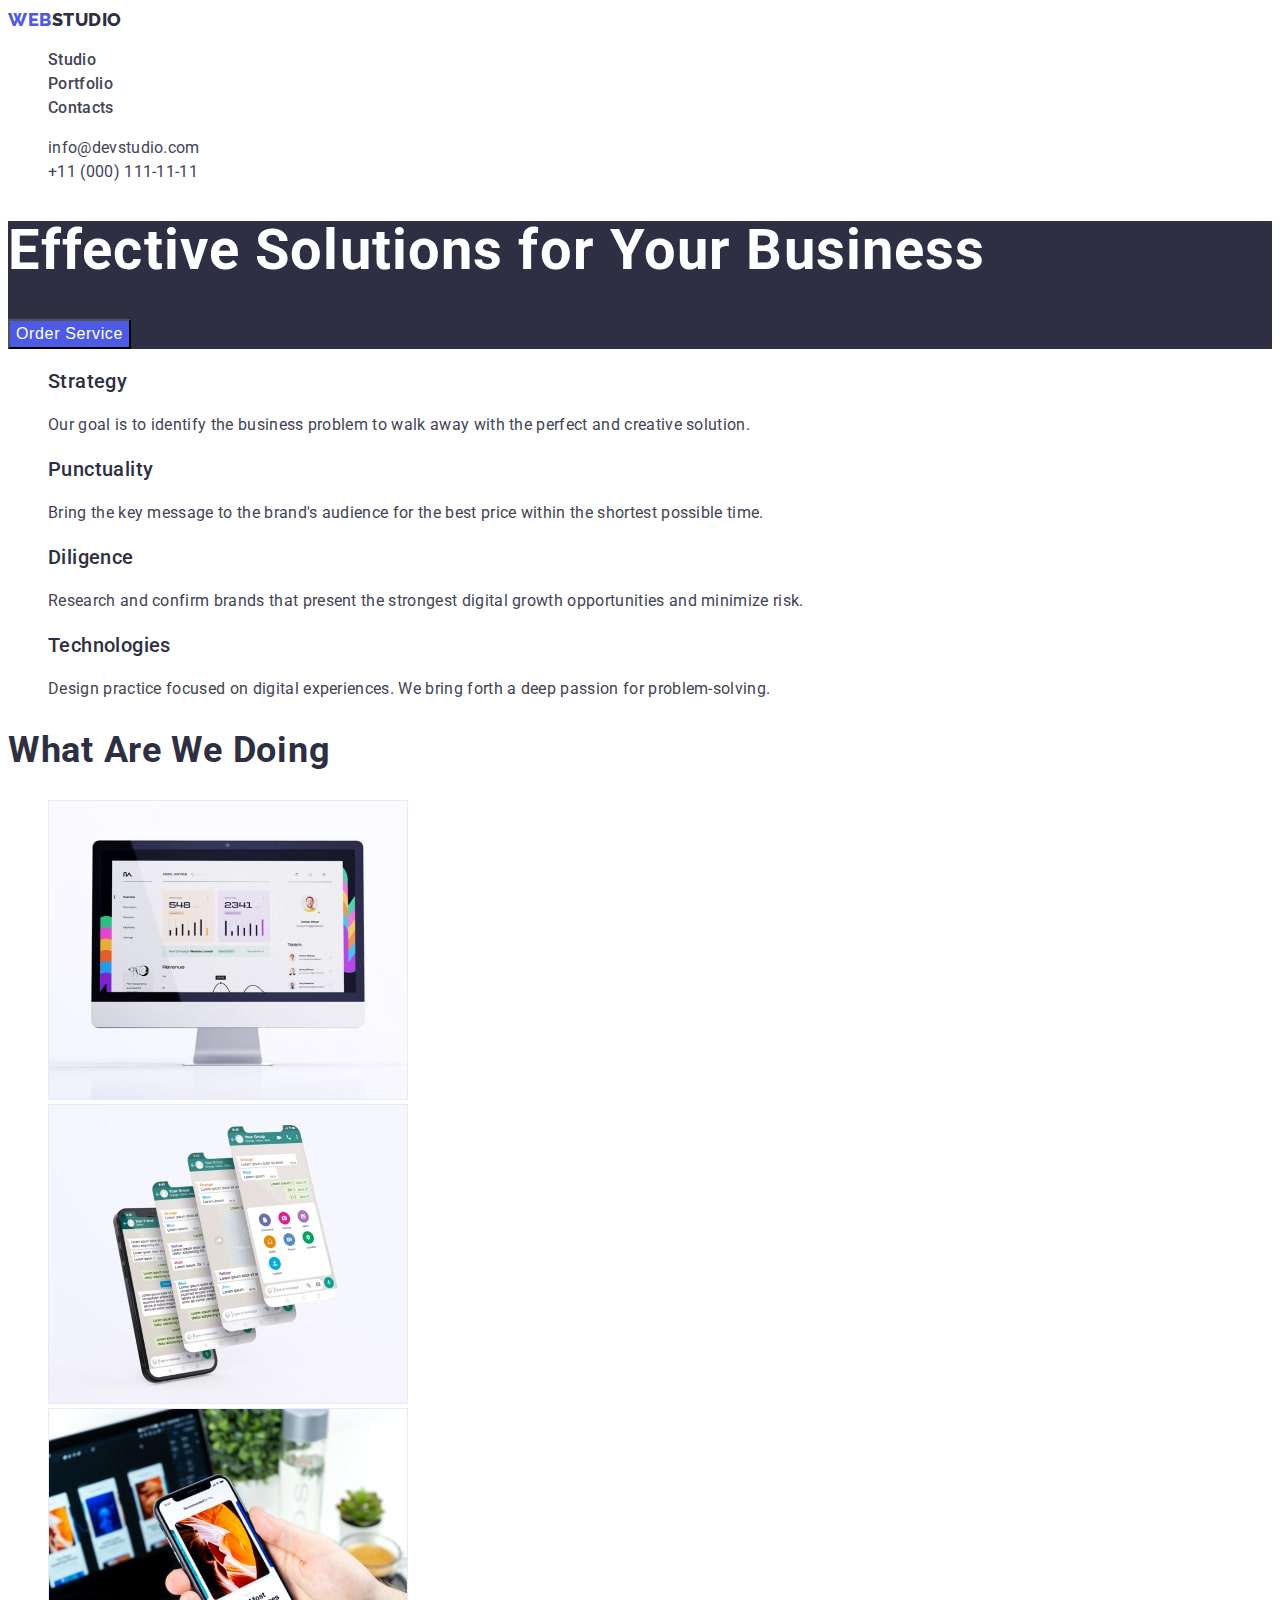
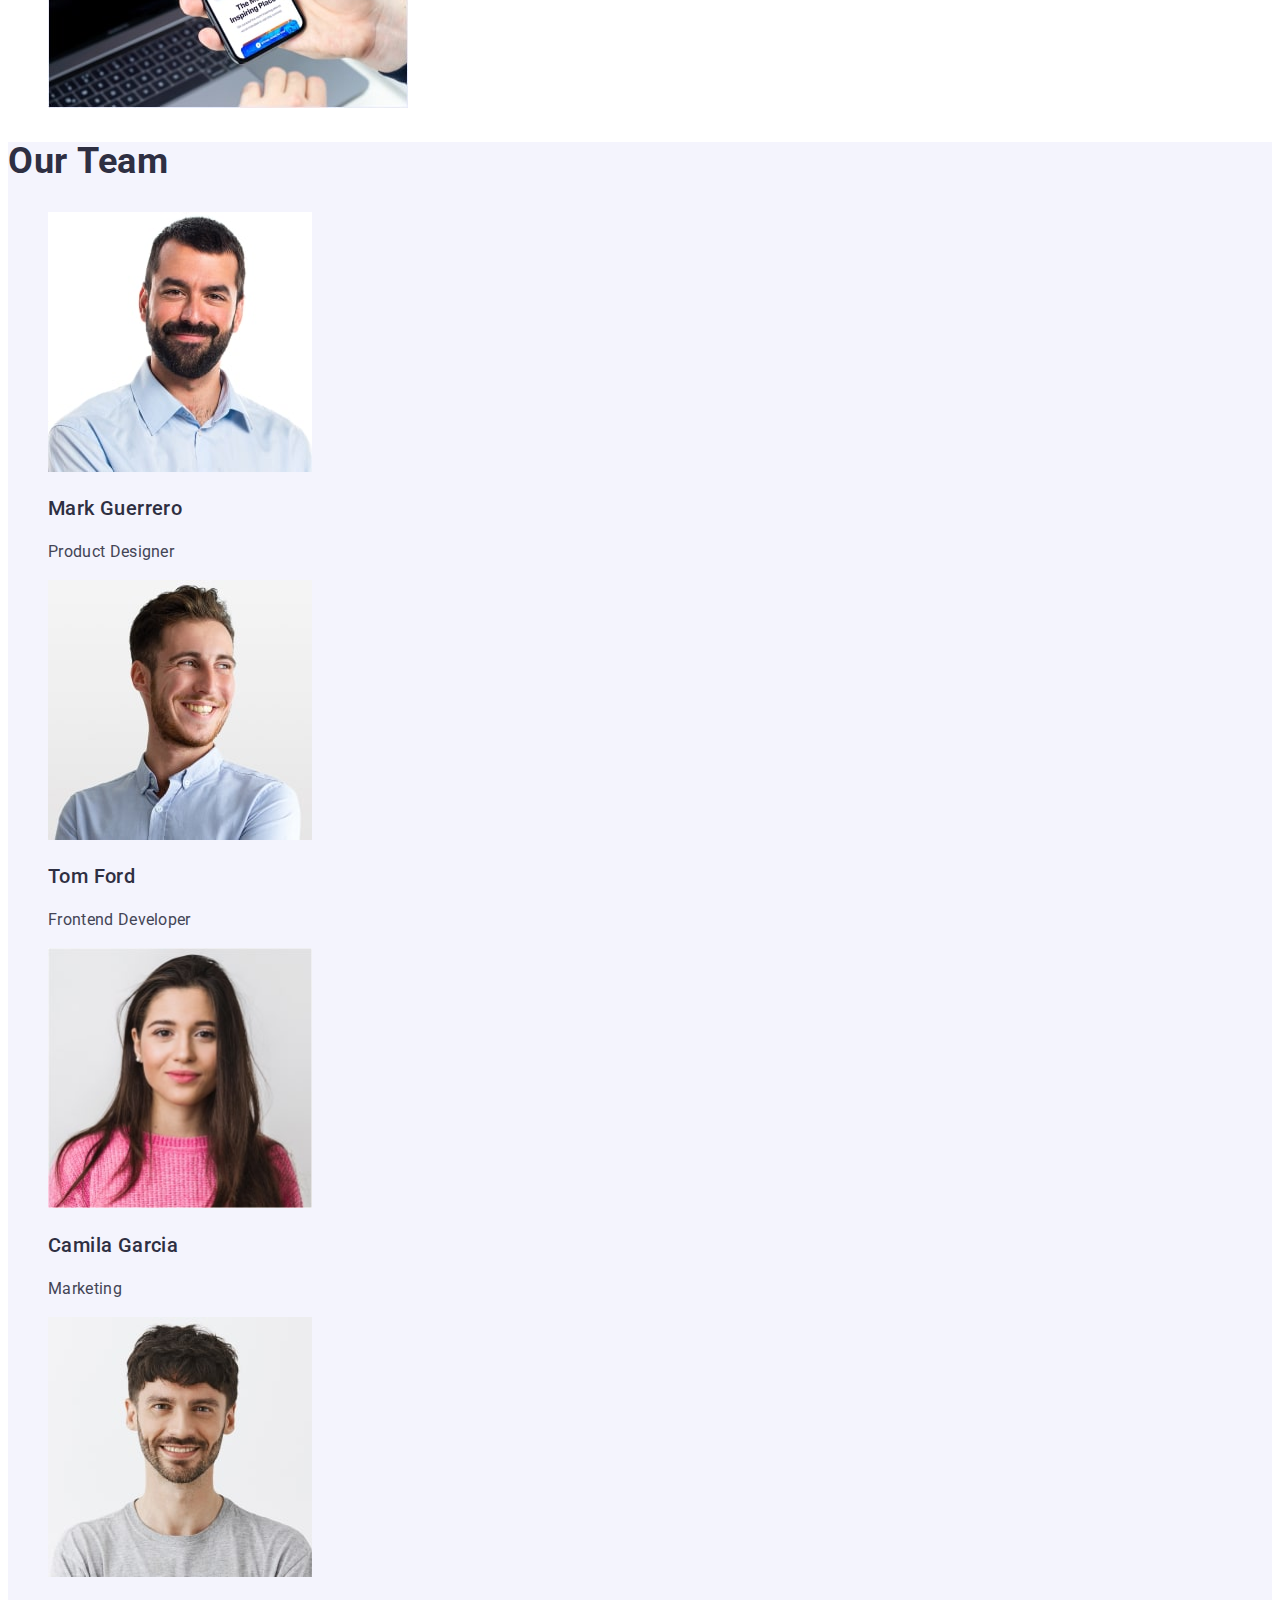
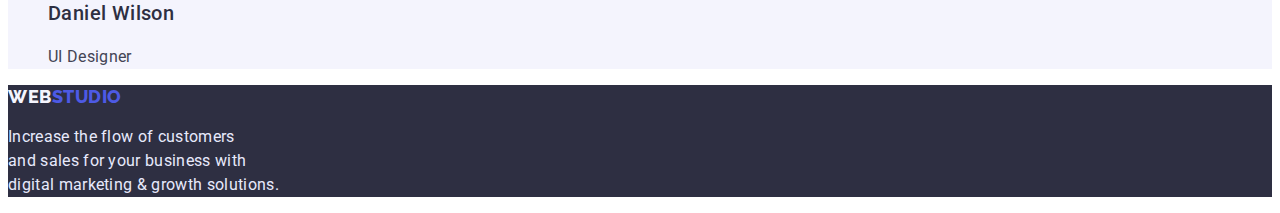
<file: index.html>
<!DOCTYPE html>
<html lang="en">
  <head>
    <meta charset="UTF-8" />
    <meta http-equiv="X-UA-Compatible" content="IE=edge" />
    <meta name="viewport" content="width=device-width, initial-scale=1.0" />
    <title>Document</title>
    <link rel="preconnect" href="https://fonts.googleapis.com" />
    <link rel="preconnect" href="https://fonts.gstatic.com" crossorigin />
    <link
      href="https://fonts.googleapis.com/css2?family=Raleway:wght@800&family=Roboto:wght@400;500;700;900&display=swap"
      rel="stylesheet"
    />
    <link rel="stylesheet" href="./css/styles.css" />
  </head>
  <body>
    <header class="page-header">
      <nav class="page-nav">
        <a href="./index.html" class="logo link"
          >Web<span class="logo-2">Studio</span></a
        >
        <ul class="menu list">
          <li class="menu-item">
            <a class="menu-link link" href="./index.html">Studio</a>
          </li>
          <li class="menu-item">
            <a class="menu-link link" href="./portfolio.html">Portfolio</a>
          </li>
          <li class="menu-item">
            <a class="menu-link link" href="">Contacts</a>
          </li>
        </ul>
      </nav>
      <address>
        <ul class="list">
          <li>
            <a class="mail link" href="mailto:info@devstudio.com"
              >info@devstudio.com</a
            >
          </li>
          <li>
            <a class="contact-phone-number link" href="tel:+110001111111"
              >+11 (000) 111-11-11</a
            >
          </li>
        </ul>
      </address>
    </header>
    <!--main-->
    <main>
      <!--hero-->
      <section class="hero">
        <h1 class="main-title">Effective Solutions for Your Business</h1>
        <button class="modal-button" type="button">Order Service</button>
      </section>

      <!--Section 1-->
      <section class="about">
        <h2 hidden class="visually-hidden">Adantages</h2>
        <ul class="about-list list">
          <li class="about-item">
            <h3 class="about-title">Strategy</h3>
            <p class="about-subtitle">
              Our goal is to identify the business problem to walk away with the
              perfect and creative solution.
            </p>
          </li>
          <li class="about-item">
            <h3 class="about-title">Punctuality</h3>
            <p class="about-subtitle">
              Bring the key message to the brand's audience for the best price
              within the shortest possible time.
            </p>
          </li>
          <li class="about-item">
            <h3 class="about-title">Diligence</h3>
            <p class="about-subtitle">
              Research and confirm brands that present the strongest digital
              growth opportunities and minimize risk.
            </p>
          </li>
          <li class="about-item">
            <h3 class="about-title">Technologies</h3>
            <p class="about-subtitle">
              Design practice focused on digital experiences. We bring forth a
              deep passion for problem-solving.
            </p>
          </li>
        </ul>
      </section>
      <!--Section 2-->
      <section class="section-2">
        <h2 class="section-title">What are we doing</h2>
        <ul class="list">
          <li>
            <img
              src="./images/Hug-min.jpg"
              width="360"
              height="300"
              alt="sistes on pc"
            />
          </li>
          <li>
            <img
              src="./images/Hug2-min.jpg"
              width="360"
              height="300"
              alt="mobile applications"
            />
          </li>
          <li>
            <img
              src="./images/Hug3-min.jpg"
              width="360"
              height="300"
              alt="sistes on mobile"
            />
          </li>
        </ul>
      </section>
      <!--Team-->
      <section class="team">
        <h2 class="team-title">Our Team</h2>
        <ul class="team-list list">
          <li class="team-item">
            <img
              src="./images/img1-min.jpg"
              alt="employee"
              width="264"
              height="260"
            />
            <h3 class="team-item-title">Mark Guerrero</h3>
            <p class="team-item-text">Product Designer</p>
          </li>
          <li class="team-item">
            <img
              src="./images/img2-min.jpg"
              alt="employee"
              width="264"
              height="260"
            />
            <h3 class="team-item-title">Tom Ford</h3>
            <p class="team-item-text">Frontend Developer</p>
          </li>
          <li class="team-item">
            <img
              src="./images/img3-min.jpg"
              alt="employee"
              width="264"
              height="260"
            />
            <h3 class="team-item-title">Camila Garcia</h3>
            <p class="team-item-text">Marketing</p>
          </li>
          <li class="team-item">
            <img
              src="./images/img4-min.jpg"
              alt="employee"
              width="264"
              height="260"
            />
            <h3 class="team-item-title">Daniel Wilson</h3>
            <p class="team-item-text">UI Designer</p>
          </li>
        </ul>
      </section>
    </main>

    <footer class="footer">
      <a href="./index.html" class="logo2 link"
        >Web<span class="logo-footer">Studio</span></a
      >
      <p class="footer-text">
        Increase the flow of customers<br />
        and sales for your business with<br />
        digital marketing & growth solutions.
      </p>
    </footer>
  </body>
</html>
</file>
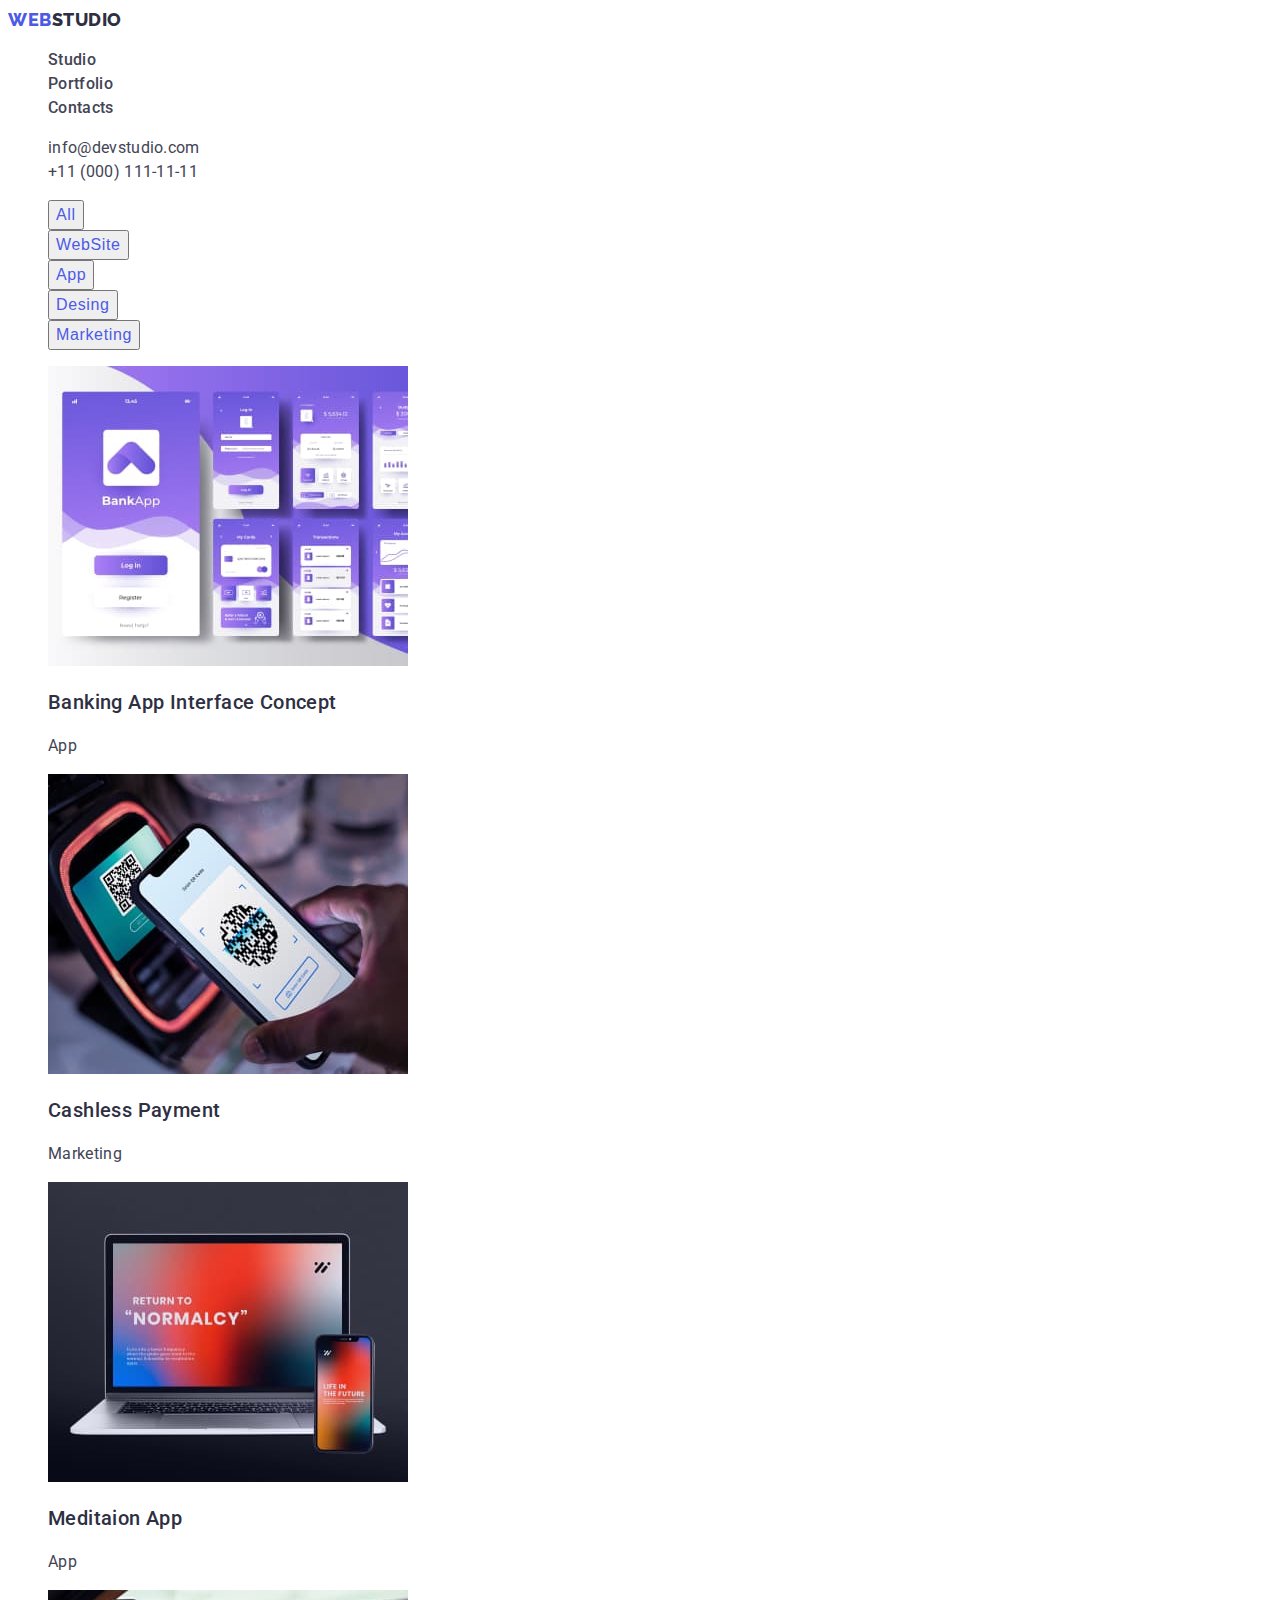
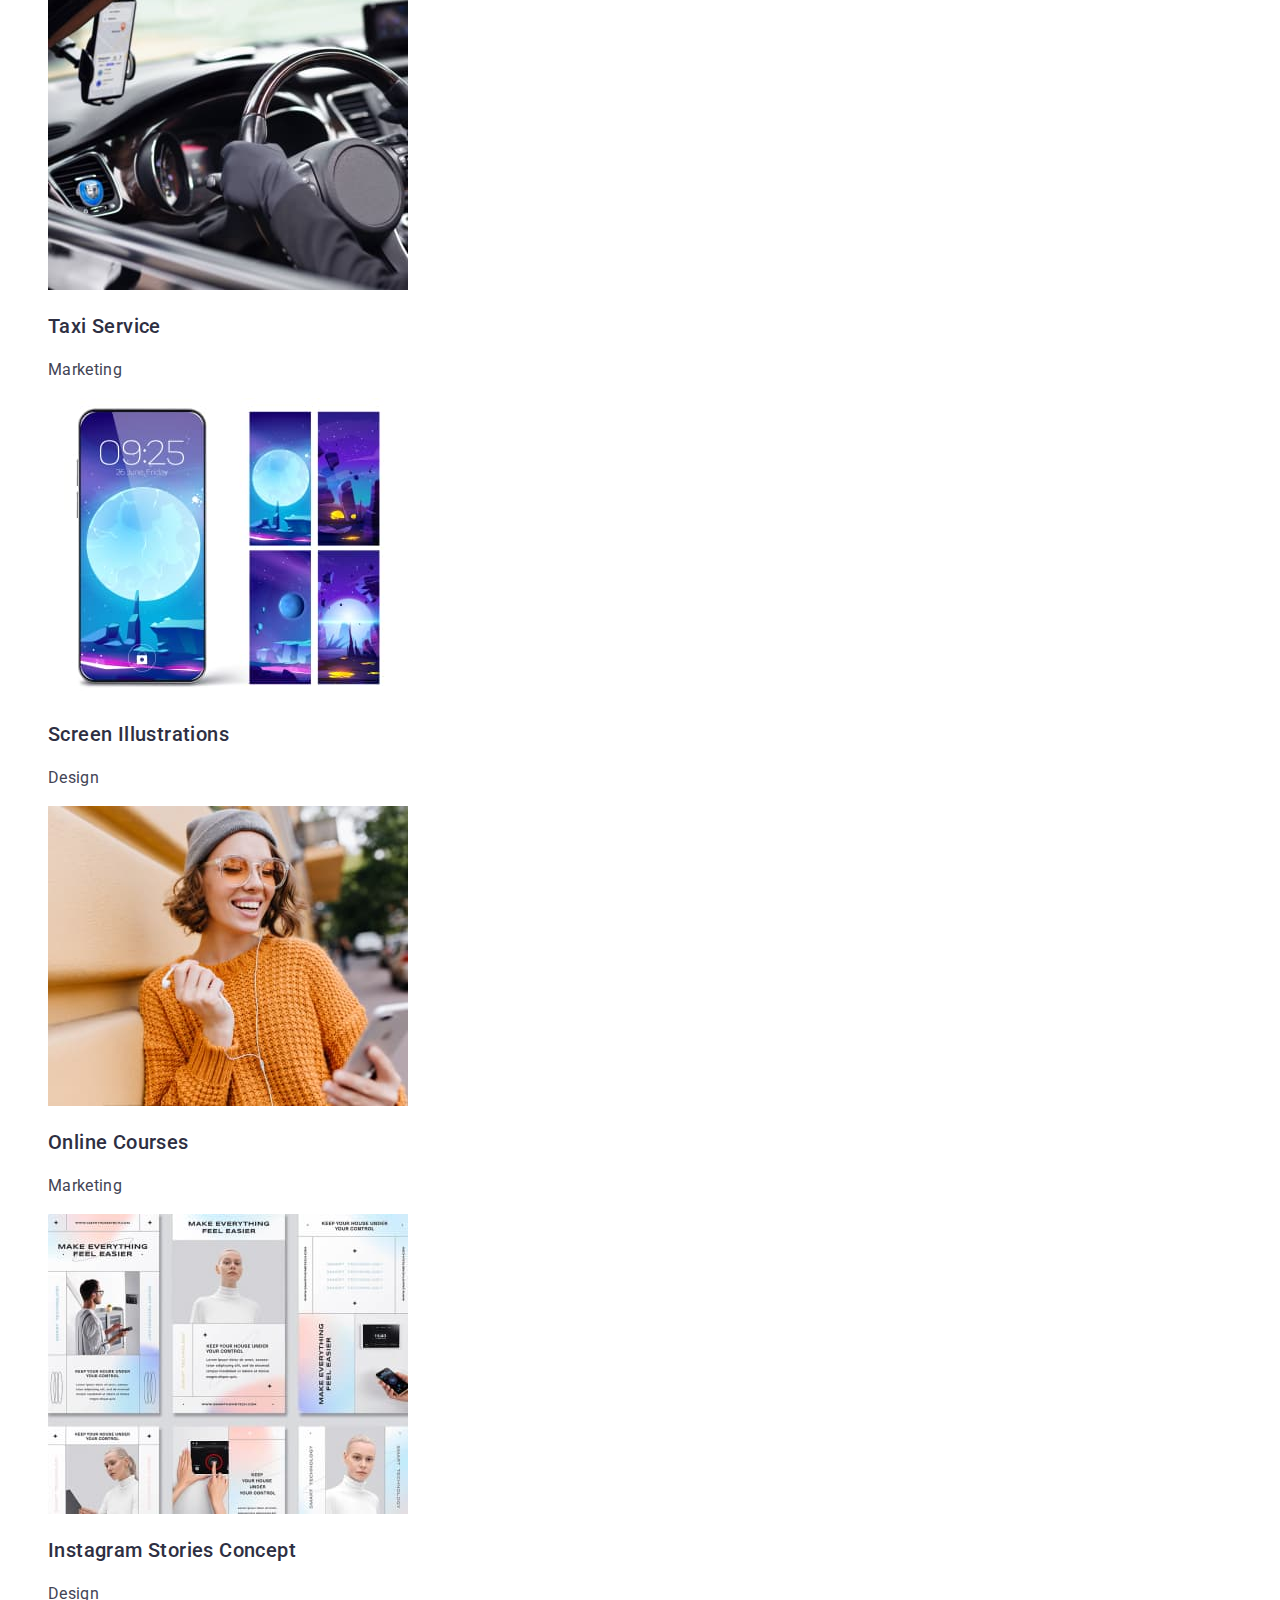
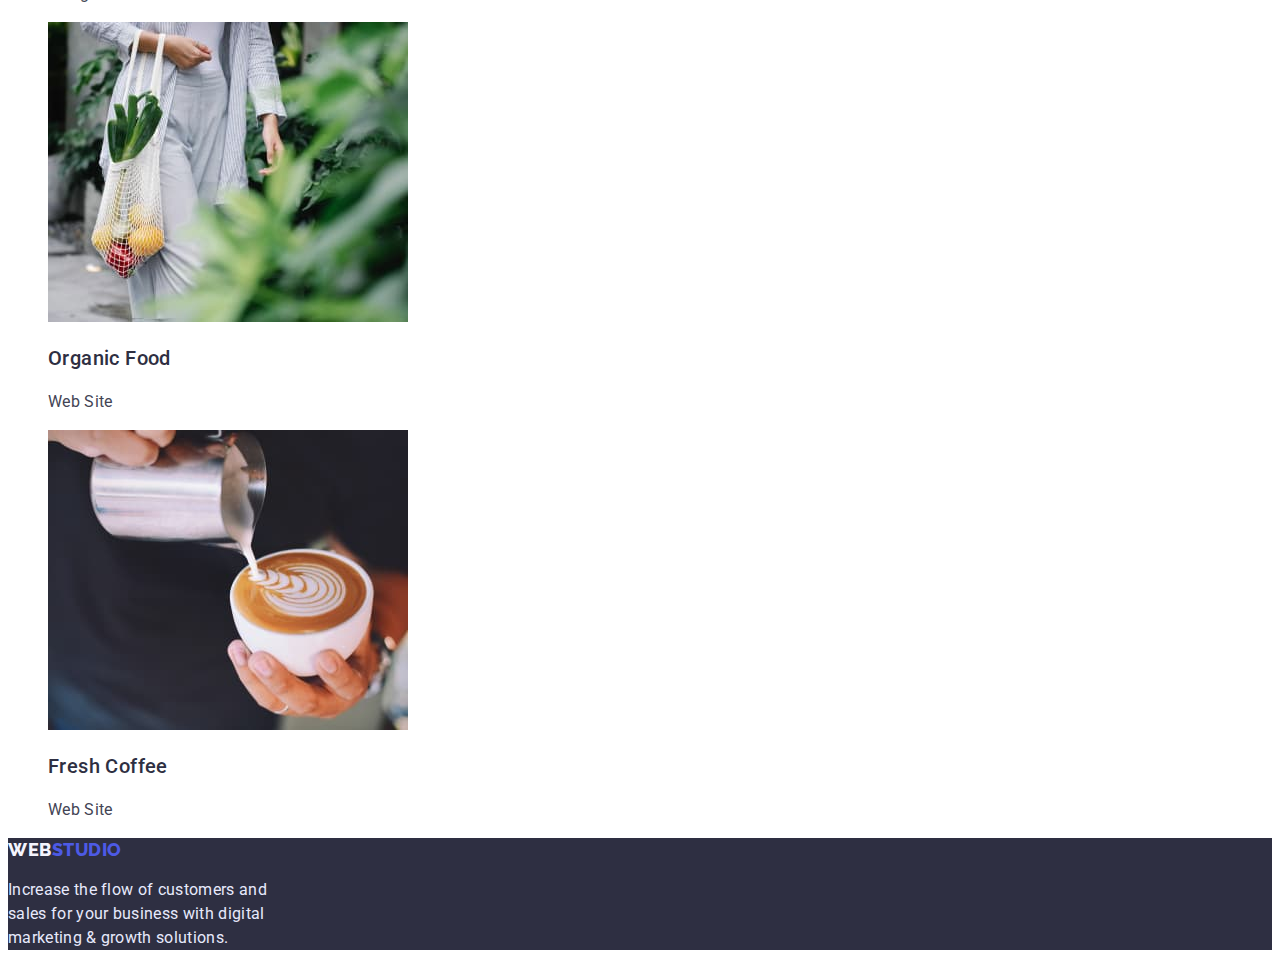
<file: portfolio.html>
<!DOCTYPE html>
<html lang="en">
  <head>
    <meta charset="UTF-8" />
    <meta http-equiv="X-UA-Compatible" content="IE=edge" />
    <meta name="viewport" content="width=device-width, initial-scale=1.0" />
    <title>Portfolio</title>
    <link rel="preconnect" href="https://fonts.googleapis.com"> 
<link rel="preconnect" href="https://fonts.gstatic.com" crossorigin> 
<link href="https://fonts.googleapis.com/css2?family=Raleway:wght@800&family=Roboto:wght@400;500;700;900&display=swap" rel="stylesheet">
    <link rel="stylesheet" href="./css/styles.css" />
    
  </head>
  <body>
    <header class="page-header">
      <nav class="page-nav">
        <a href="./index.html" class="logo link">Web<span class="logo-2">Studio</span></a>
        <ul class="list">
          <li class="menu-item"><a class="menu-link link" href="">Studio</a></li>
          <li class="menu-item"><a class="menu-link link"href="">Portfolio</a></li>
          <li class="menu-item"><a class="menu-link link" href="">Contacts</a></li>
        </ul>
      </nav>
      <address>
        <ul class="list">
          <li><a class="mail link" href="mailto:info@devstudio.com">info@devstudio.com</a></li>
          <li><a class="contact-phone-number link" href="tel:+110001111111">+11 (000) 111-11-11</a></li>
        </ul>
      </address>
    </header>
    <!--Main-->
    <main>
      <!--filters-->
      <section class="navigation">
        <h1 hidden>Sait Navigetion</h1>
        <ul class="hero-buttons list">
          <li><button class="modal-btn" type="button">All</button></li>
          <li><button class="modal-btn" type="button">WebSite</button></li>
          <li><button class="modal-btn" type="button">App</button></li>
          <li><button class="modal-btn" type="button">Desing</button></li>
          <li><button class="modal-btn" type="button">Marketing</button></li>
        </ul>
        <h2 hidden>Row</h2>
        <ul class="about list">
            <li class="row-item">
                <a><img src="./images/row1-1.jpg" alt="Bankapp" width="360" height="300"></a>
                <h3 class="row-item-title">Banking App Interface Concept</h3>
                    <p class="row-item-text">App</p>
                </img>
            </li>
            <li>
                <a><img src="./images/row1-2.jpg" alt="Cashless Payment" width="360" height="300"></a>
                    <h3 class="row-item-title">Cashless Payment</h3>
                    <p class="row-item-text">Marketing</p>
                </img>
            </li>
            <li>
                <a><img src="./images/row1-3.jpg" alt="Meditaion App" width="360" height="300"></a>
                    <h3 class="row-item-title">Meditaion App</h3>
                    <p class="row-item-text">App</p>
                </img>
            </li>
            <li>
                <a><img src="./images/row2-1.jpg" alt="Taxi Service" width="360" height="300"></a>
                <h3 class="row-item-title">Taxi Service</h3>
                    <p class="row-item-text">Marketing</p>
                </img>
            </li>
            <li>
                <a><img src="./images/row2-2.jpg" alt="Screen Illustrations" width="360" height="300"></a>
                    <h3 class="row-item-title">Screen Illustrations</h3>
                    <p class="row-item-text">Design</p>
                </img>
            </li>
            <li>
                <a><img src="./images/row2-3.jpg" alt="Online Courses" width="360" height="300"></a>
                    <h3 class="row-item-title">Online Courses</h3>
                    <p class="row-item-text">Marketing</p>
                </img>
            </li>
            <li>
                <a><img src="./images/row3-1.jpg" alt="Instagram Stories Concept" width="360" height="300"></a>
                    <h3 class="row-item-title">Instagram Stories Concept</h3>
                    <p class="row-item-text">Design</p>
                </img>
            </li>
            <li>
                <a><img src="./images/row3-2.jpg" alt="Organic Food" width="360" height="300"></a>
                    <h3 class="row-item-title">Organic Food</h3>
                    <p class="row-item-text">Web Site</p>
                </img>
            </li>
            <li>
                <a><img src="./images/img-3-3.jpg" alt="Fresh Coffee" width="360" height="300"></a>
                    <h3 class="row-item-title">Fresh Coffee</h3>
                    <p class="row-item-text">Web Site</p>
                </img>
            </li>
        </ul>
      </section>
    </main>
    <footer>
        <footer class="footer">
             <a href="./index.html" class="logo2 link"
        >Web<span class="logo-footer">Studio</span></a
      >
      <p class="footer-text">
        Increase the flow of customers and<br/> sales for your business with digital
        <br/>marketing & growth solutions.
      </p>
    </footer>
  </body>
</html>
</file>
<file: css/styles.css>
/* decoration */
.list {
  list-style: none;
}
.link {
  text-decoration: none;
}
/* body style */
body {
  font-family: "Roboto", sans-serif;
  letter-spacing: 0.02em;
  color: var(--color-of-pharaghraps);
}
:root {
  --blue-text-color: #2e2f42;
  --iris-text-color: #4d5ae5;
  --color-of-pharaghraps: #434455;
  --color-button-white: #ffffff;
  --color-ocean-button: #404bbf;
  --color-cloud-logo: #f4f4fd;
  --color-cornflower-footer: #e7e9fc;
}
/* header */
.page-header {
}
.page-nav {
}
.logo {
  font-family: "Raleway", sans-serif;
  font-weight: 800;
  font-size: 18px;
  line-height: 1.33;
  letter-spacing: 0.03em;
  text-transform: uppercase;
  color: var(--iris-text-color);
}

.logo-2 {
  color: var(--blue-text-color);
}
.decor {
}
.menu {
}
.menu-item {
}
.menu-link {
  font-weight: 500;
  font-size: 16px;
  line-height: 1.5;
  letter-spacing: 0.02em;
}
.menu-item .menu-link {
  color: var(--color-of-pharaghraps);
}
.menu-item .menu-link:focus,
.menu-item .menu-link:hover {
  color: var(--iris-text-color);
}
.mail {
  font-style: normal;
  font-size: 16px;
  line-height: 1.5;
  letter-spacing: 0.02em;
}
.list .mail {
  color: var(--color-of-pharaghraps);
}
.list .mail:hover,
.list .mail:focus {
  color: var(--iris-text-color);
}

.contact-phone-number {
  font-style: normal;
  font-weight: 400;
  font-size: 16px;
  line-height: 1.5;
  letter-spacing: 0.02em;
}
.contact-phone-number {
  color: var(--color-of-pharaghraps);
}
.list .contact-phone-number:hover,
.list .contact-phone-number:focus {
  color: var(--iris-text-color);
}
/* header */

/* Hero */
.hero {
  background: var(--blue-text-color);
}

.main-title {
  font-weight: 700;
  font-size: 56px;
  line-height: 1.07;
  letter-spacing: 0.02em;
  color: var(--color-button-white);
}
.modal-button {
  font-weight: 500;
  font-size: 16px;
  line-height: 1.5;
  display: flex;
  letter-spacing: 0.04em;
  color: var(--color-button-white);
  background-color: var(--iris-text-color);
  cursor: pointer;
}
.modal-btn {
  font-weight: 500;
  font-size: 16px;
  color: var(--iris-text-color);
  line-height: 1.5;
  letter-spacing: 0.04em;
  cursor: pointer;
}
.navigation .modal-btn:hover,
.navigation .modal-btn:focus {
  background-color: var(--color-ocean-button);
  color: var(--color-button-white);
}
.navigation {
  background: none;
}
/* Hero */

/* section 1 about */
.about {
}
.about-list {
}
.list {
}
.about-item {
  font-size: 16px;
  line-height: 1.5;
  letter-spacing: 0.02em;
  color: var(--color-of-pharaghraps);
}
.about-title {
  font-weight: 500;
  font-size: 20px;
  line-height: 1.2;
  letter-spacing: 0.02em;
  color: var(--blue-text-color);
}

.about-subtitle {
  font-weight: 400;
  font-size: 16px;
  line-height: 1.5;
  letter-spacing: 0.02em;
  color: var(--color-of-pharaghraps);
}

/* section 1 about */

/* section 2 */
.section-2 {
}
.section-title {
  font-weight: 700;
  font-size: 36px;
  line-height: 1.1;
  letter-spacing: 0.02em;
  text-transform: capitalize;
  color: var(--blue-text-color);
}

/* section 2 */

/* team */
.team {
  background: var(--color-cloud-logo);
}
.team-title {
  font-weight: 700;
  font-size: 36px;
  line-height: 1.1;
  letter-spacing: 0.02em;
  text-transform: capitalize;
  color: var(--blue-text-color);
}
.team-list {
}
.team-item {
  font-weight: 700;
  font-size: 36px;
  line-height: 0.9;
  letter-spacing: 0.02em;
  text-transform: capitalize;
}
.team-item-title {
  font-weight: 500;
  font-size: 20px;
  line-height: 1.2;
  letter-spacing: 0.02em;
  color: var(--blue-text-color);
}
.team-item-text {
  font-weight: 400;
  font-size: 16px;
  line-height: 1.5;
  letter-spacing: 0.02em;
  color: var(--color-of-pharaghraps);
}
/* team */
/* navigation */

/* footer */
.footer {
  background: var(--blue-text-color);
}
.logo2 {
  font-family: "Raleway", sans-serif;
  font-weight: 800;
  font-size: 18px;
  line-height: 1.33;
  letter-spacing: 0.03em;
  text-transform: uppercase;
  color: var(--color-cloud-logo);
}
.logo-footer {
  font-family: "Raleway", sans-serif;
  font-weight: 800;
  font-size: 18px;
  line-height: 1.33;
  letter-spacing: 0.03em;
  text-transform: uppercase;
  color: var(--iris-text-color);
}
.logo2 .logo-footer:hover,
.logo2 .logo-footer:focus {
  color: var(--iris-text-color);
}

.footer-text {
  font-size: 16px;
  line-height: 1.5;
  letter-spacing: 0.02em;
  color: var(--color-cornflower-footer);
}
/* footer */

/* team */
.row {
}
.row-list {
}
.list {
}
.row-item-title {
  font-weight: 500;
  font-size: 20px;
  line-height: 1.2;
  letter-spacing: 0.02em;
  color: var(--blue-text-color);
}
.row-item-text {
  font-size: 16px;
  line-height: 1.5;
  letter-spacing: 0.02em;
  color: var(--color-of-pharaghraps);
}
/* team */
</file>
